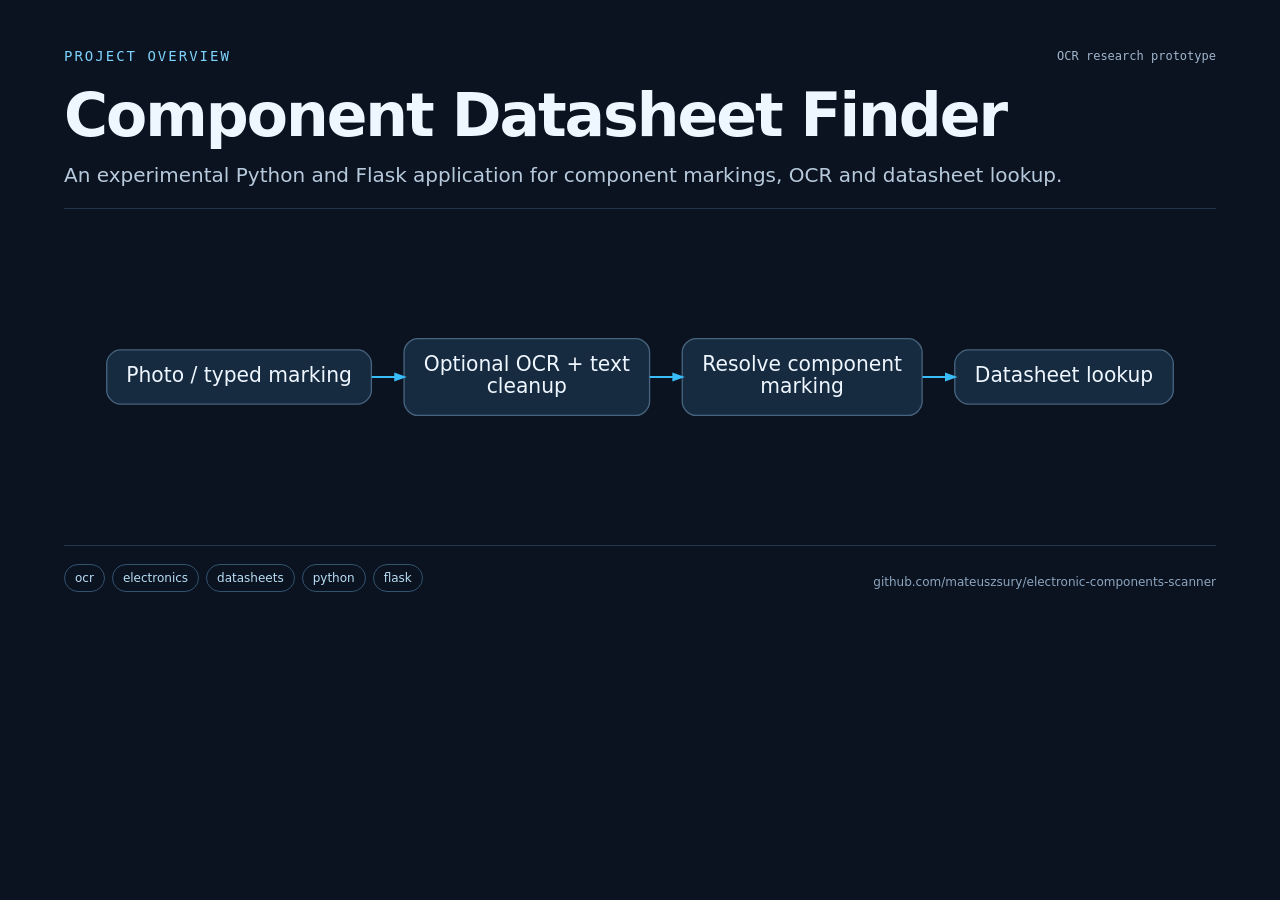
<file: docs/assets/presentation/social-preview.source.html>
<!doctype html><html lang="en"><meta charset="utf-8"><meta name="robots" content="noindex"><title>Component Datasheet Finder — project overview</title><style>
*{box-sizing:border-box}html,body{margin:0;width:1280px;height:640px;background:#0b1220;color:#eef6ff;font-family:"DejaVu Sans",sans-serif}body{padding:48px 64px;display:grid;grid-template-rows:auto auto 1fr auto;gap:18px}header{display:flex;align-items:center;justify-content:space-between;gap:24px;color:#7dd3fc;font:14px "DejaVu Sans Mono",monospace;letter-spacing:2px}header b{font-weight:normal;color:#9fb6cd;font-size:12px;text-align:right;letter-spacing:0}h1{font-size:60px;line-height:1.12;margin:0;letter-spacing:-2px;max-width:1152px}p{font-size:20px;line-height:1.45;color:#b7cadc;margin:12px 0 0;max-width:1100px}figure{margin:0;display:flex;align-items:center;justify-content:center;min-height:0;border-top:1px solid #24364c;border-bottom:1px solid #24364c;padding:14px 0}figure img{max-height:238px;max-width:1140px;object-fit:contain}footer{display:flex;align-items:flex-end;justify-content:space-between;gap:22px;font-size:12px;color:#8da6bf}.tags{display:flex;flex-wrap:wrap;gap:7px;max-width:720px}.tags span{border:1px solid #33536d;border-radius:999px;padding:6px 10px;color:#b8dff5}.credit{max-width:460px;text-align:right;overflow-wrap:anywhere;line-height:1.6}
</style><header><span>PROJECT OVERVIEW</span><b>OCR research prototype</b></header><section><h1>Component Datasheet Finder</h1><p>An experimental Python and Flask application for component markings, OCR and datasheet lookup.</p></section><figure><img src="social-diagram.svg" alt="Research pipeline. The interface preview and mocked route tests do not measure OCR accuracy or website availability."></figure><footer><div class="tags"><span>ocr</span><span>electronics</span><span>datasheets</span><span>python</span><span>flask</span></div><div class="credit">github.com/mateuszsury/electronic-components-scanner</div></footer></html>
</file>
